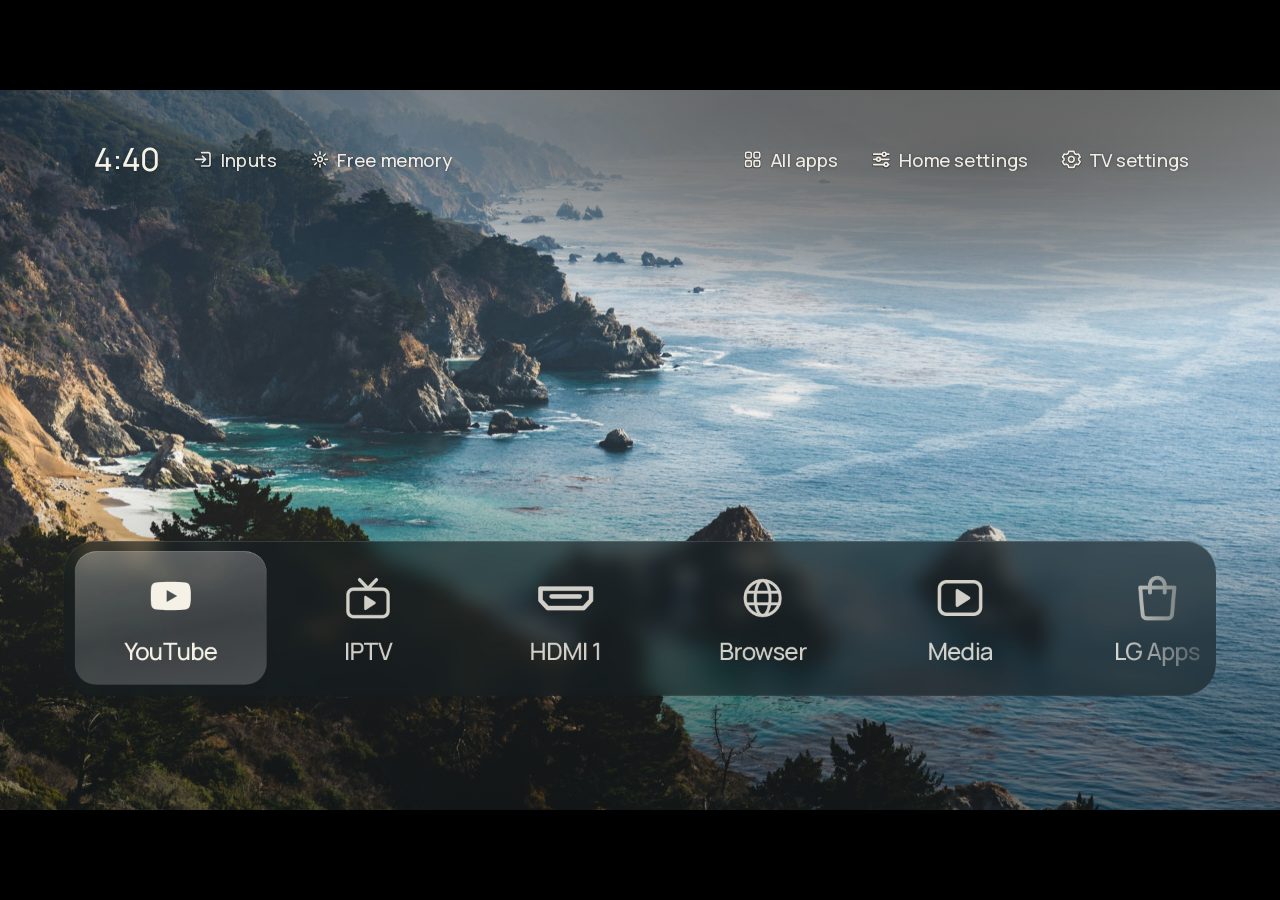
<file: look/cleanframe-lg/index.html>
<!doctype html>
<html lang="en-AU">
<head>
<meta charset="utf-8">
<meta name="viewport" content="width=device-width, initial-scale=1">
<title>CleanFrame</title>
<link rel="stylesheet" href="assets/fonts.css">
<link rel="stylesheet" href="assets/typefaces.css">
<link rel="stylesheet" href="assets/private-fonts.css">
<link rel="stylesheet" href="style.css">
</head>
<body>
      <main class="stage" id="stage" tabindex="0" aria-label="TV stage, 1920 by 1080. Click it, then use the arrow keys, Enter for OK and Escape for Back.">
        <div class="scene" id="scene">
        <div class="bg" id="bg" aria-hidden="true">
          <img class="photo" id="photo" alt="">
          <div class="scrim"></div>
          <div class="shade"></div>
          <div class="ph-dim"></div>
          <div class="ph-scrim"></div>
          <div class="ph-col"></div>
          <div class="ut-dim ut-tr"></div><div class="ut-dim ut-br"></div>
        </div>

        <div class="home" id="home">
          <div class="caption" id="caption"></div>
          <nav class="utils" id="utils" aria-label="Home controls"></nav>
          <nav class="utils utils-left" id="utilsLeft" aria-label="Inputs"></nav>
          <div class="move-hint" id="moveHint" aria-live="polite"></div>
          <div class="util-focus-label" id="utilFocusLabel" aria-hidden="true"></div>
          <div class="app-focus-name" id="appFocusName" aria-hidden="true"></div>
          <div class="ph-plate ut-lens" id="utLens" aria-hidden="true">
            <div class="ph-field" id="utField">
              <img class="ph-field-img" id="utFieldImg" alt="">
              <div class="scrim"></div><div class="shade"></div><div class="ph-dim"></div><div class="ph-scrim"></div><div class="ph-col"></div><div class="ut-dim ut-tr"></div><div class="ut-dim ut-br"></div>
            </div><div class="ph-veil"></div>
          </div>
          <div class="ph-plate ut-lens" id="utLensAlt" aria-hidden="true">
            <div class="ph-field" id="utFieldAlt">
              <img class="ph-field-img" id="utFieldImgAlt" alt="">
              <div class="scrim"></div><div class="shade"></div><div class="ph-dim"></div><div class="ph-scrim"></div><div class="ph-col"></div><div class="ut-dim ut-tr"></div><div class="ut-dim ut-br"></div>
            </div><div class="ph-veil"></div>
          </div>

          <div class="dock" id="dock">
            <div class="mat" aria-hidden="true"><img class="mat-img" id="matImg" alt=""><div class="mat-scrim" id="matScrim"></div><div class="mat-veil"></div></div>
            <div class="shelf" id="shelf"><div class="track" id="track"><div class="plate" id="plate"></div></div></div>
            <div class="dock-empty" id="dockEmpty"></div>
          </div>
          <div class="cue" id="cueL" aria-hidden="true"></div>
          <div class="cue" id="cueR" aria-hidden="true"></div>
          <div class="dock-action" id="dockAction" role="button"></div>

          <div class="ph-scene" id="phScene">
            <div class="ph-plate" id="phPlate" aria-hidden="true">
              <div class="ph-field" id="phField">
                <img class="ph-field-img" id="phFieldImg" alt="">
                <div class="shade"></div><div class="ph-dim"></div><div class="ph-scrim"></div><div class="ph-col"></div><div class="ut-dim ut-tr"></div><div class="ut-dim ut-br"></div>
              </div>
              <div class="ph-veil"></div>
            </div>
            <div class="ph-plate" id="phPlateAlt" aria-hidden="true">
              <div class="ph-field" id="phFieldAlt">
                <img class="ph-field-img" id="phFieldImgAlt" alt="">
                <div class="shade"></div><div class="ph-dim"></div><div class="ph-scrim"></div><div class="ph-col"></div><div class="ut-dim ut-tr"></div><div class="ut-dim ut-br"></div>
              </div>
              <div class="ph-veil"></div>
            </div>
            <div class="ph-list" id="phList"><div class="ph-rows" id="phRows"></div></div>
            <div class="ph-action" id="phAction" role="button"></div>
            <div class="ph-empty" id="phEmpty"></div>
          </div>

        </div>

        </div>
        <section class="appearance" id="appearance" hidden role="dialog" aria-labelledby="appearanceTitle">
          <div class="settings-back" id="appearanceBack"></div>
          <h2 class="settings-title" id="appearanceTitle"></h2>
          <div class="appearance-rows" id="appearanceRows"></div>
          <p class="appearance-desc" id="appearanceDesc"></p>
          <div class="settings-status" id="appearanceStatus" aria-live="polite"></div>
        </section>
        <div class="sheet" id="sheet" hidden>
          <img class="sheet-bg" id="sheetBg" alt="" aria-hidden="true">
          <div class="sheet-veil" aria-hidden="true"></div>
          <div class="view" id="sheetView" role="dialog" aria-modal="true"></div>
        </div>
        <div class="focus-status" id="focusStatus" aria-live="polite"></div>
      </main>
<script src="device.js"></script>
<script src="assets/icons/metrics.js"></script>
<script src="assets/wallpapers/catalog.js"></script>
<script src="assets/adaptive-ink.js"></script>
<script src="assets/font-catalog.js"></script>
<script src="main.js"></script>
</body>
</html>
</file>
<file: look/cleanframe-lg/assets/fonts.css>
@font-face{font-family:Manrope;src:url(manrope.woff2) format("woff2");font-weight:400 700;font-display:swap}
</file>
<file: look/cleanframe-lg/assets/typefaces.css>
/* Open Font License fonts. Source and licence details are in fonts/. */
@font-face{font-family:'Study Geist';font-style:normal;font-weight:300 400;src:url('fonts/geist/Geist-Variable.ttf') format('truetype');font-display:block;size-adjust:101.408451%;ascent-override:105.119444%;descent-override:29.583333%;line-gap-override:0%}
@font-face{font-family:'Study Newsreader';font-style:normal;font-weight:400;src:url('fonts/newsreader/Newsreader-Variable.ttf') format('truetype');font-display:block;size-adjust:107.462687%;ascent-override:99.197222%;descent-override:27.916667%;line-gap-override:0%}
</file>
<file: look/cleanframe-lg/assets/private-fonts.css>
/* Personal Pangram fonts are added by the local preview and package tools.
   No proprietary font binaries are stored in the public source tree. */
</file>
<file: look/cleanframe-lg/style.css>
/* CleanFrame Home. All photographic materials are generated before packaging. */
:root{
  --ink:#f4f4f1;
  --ease:cubic-bezier(.2,.7,.2,1);
  --t:180ms;
  --plate:linear-gradient(170deg,rgba(255,255,255,.30),rgba(255,255,255,.16) 58%,rgba(255,255,255,.22));
  --plate-edge:inset 0 1px 0 rgba(255,255,255,.34);
  --lift:linear-gradient(170deg,rgba(255,255,255,.44),rgba(255,255,255,.27) 58%,rgba(255,255,255,.34));
  --solid:#f3f3ef;
  --solid-ink:#141618;
  --warn:#ffd9a8
}
*{box-sizing:border-box;margin:0;padding:0}
html,body{min-height:100%}
body{font-family:Manrope,Arial,sans-serif;background:#e7e5df;color:#1c1c1a;-webkit-font-smoothing:antialiased;font-size:14px;line-height:1.45}
button{font:inherit;color:inherit;background:none;border:0;cursor:pointer;text-align:left}
[hidden]{display:none!important}

html,body{width:100%;height:100%;overflow:hidden;background:#000}

/* ---------- Stage ---------- */
.stage{position:absolute;left:0;top:0;width:1920px;height:1080px;overflow:hidden;transform-origin:0 0;background:#1d2a30;color:var(--ink);font-family:Manrope,Arial,sans-serif;font-size:32px;line-height:1.2;outline:0;-webkit-user-select:none;user-select:none;cursor:default}
.stage [data-z]{cursor:pointer}
.stage .ico{fill:none;stroke:currentColor;stroke-width:1.6;stroke-linecap:round;stroke-linejoin:round;flex:none}
.home{position:absolute;left:0;top:0;width:1920px;height:1080px}
.bg{position:absolute;left:0;top:0;width:1920px;height:1080px}
.photo{position:absolute;left:0;top:0;width:1920px;height:1080px;max-width:none;object-fit:cover;object-position:50% 50%}
.scrim{position:absolute;left:0;top:560px;width:1920px;height:520px;background:linear-gradient(to bottom,rgba(4,10,12,0),rgba(4,10,12,.42) 70%,rgba(4,10,12,.52))}
.shade{position:absolute;left:0;top:0;width:1920px;height:300px;background:linear-gradient(to bottom,rgba(4,10,12,.32),rgba(4,10,12,.14) 150px,rgba(4,10,12,0))}
.tone-light .shade{background:linear-gradient(to bottom,rgba(4,10,12,.42),rgba(4,10,12,.2) 160px,rgba(4,10,12,0))}
.ut-dim{position:absolute;left:0;top:0;width:1920px;height:1080px;display:none;background:radial-gradient(ellipse 640px 240px at 1620px 104px,rgba(10,8,6,.20),rgba(10,8,6,0));pointer-events:none}
.tone-light .ut-dim{background:radial-gradient(ellipse 640px 240px at 1620px 104px,rgba(10,8,6,.30),rgba(10,8,6,0))}
.bg-photo .ut-dim{display:block}
.bg-dark .bg,.bg-light .bg{display:none}
.is-sheet .home,.is-sheet .bg{visibility:hidden}

/* Caption: the clock, or the name of the mode Home is in */
.caption{position:absolute;left:140px;top:72px;display:flex;flex-direction:column;max-width:1040px}
.clock,.cap-title{font-size:48px;line-height:64px;font-weight:500;letter-spacing:-1.5px;white-space:nowrap;text-shadow:0 1px 3px rgba(0,0,0,.22)}
.clock{font-variant-numeric:tabular-nums}
.cap-line{max-width:100%;font-size:30px;line-height:40px;font-weight:500;letter-spacing:-.2px;color:rgba(255,255,255,.88);text-shadow:0 1px 2px rgba(0,0,0,.3);white-space:nowrap;overflow:hidden;text-overflow:ellipsis}
.warn{display:inline-flex;align-items:flex-start;color:var(--warn)}
.warn .ico{width:30px;height:30px;margin-top:5px}
.error-chip{padding:6px 14px;color:var(--warn);white-space:nowrap}
.full-name{max-width:1000px}
/* Base controls also serve wallpaper preview. Quiet Home utilities override them below. */
.utils{position:absolute;right:112px;top:72px;display:flex;align-items:center}
.u{height:64px;padding:0 26px 0 20px;border-radius:32px;display:inline-flex;align-items:center;font-size:30px;font-weight:500;letter-spacing:-.3px;white-space:nowrap;color:var(--mute);background:none;text-shadow:0 1px 2px rgba(0,0,0,.32);transition:background-color 140ms linear,color 140ms linear}
.u .ico{width:32px;height:32px}
.l-dock .u,.l-list .u{max-width:600px}
.l-dock .u-label,.l-list .u-label{overflow:hidden;text-overflow:ellipsis}
.u.is-focus{background:var(--solid);color:var(--solid-ink);text-shadow:none}
.u.is-idle{color:var(--faint)}
.u.is-idle.is-focus{color:var(--solid-mute)}
.u small{font-size:inherit;font-weight:500}
.wall-keep{font-size:30px;font-weight:500;color:var(--mute);margin-right:8px;padding:12px 18px;text-shadow:0 1px 2px rgba(0,0,0,.32);white-space:nowrap}

/* The rightmost icon box ends at 1780; SVG paths retain their native optical padding.
   Editing actions use labels in both comparison styles. Neither style has a backing. */
.quiet-utils{right:122.1px;z-index:3}
.quiet-utils .u{position:relative;height:64px;padding:0 14px;border-radius:0;font-size:28px;line-height:36px;letter-spacing:-.2px;color:#f6f1e7;background:none;box-shadow:none;outline:none;opacity:.66;text-shadow:0 1px 2px rgba(14,10,6,.40),0 2px 8px rgba(14,10,6,.24);transition:opacity 140ms linear}
.quiet-utils .u-label{min-width:0}
.quiet-utils .u .ico{width:32px;height:32px;stroke-width:1.8;transform-origin:50% 50%;transition:transform 140ms var(--ease)}
.quiet-utils .ut-underlay{stroke:rgba(14,10,6,.38);stroke-width:3.2}
.tone-light .quiet-utils .ut-underlay{stroke:rgba(14,10,6,.48)}
.quiet-utils.is-awake .u{opacity:var(--u-peer)}
.quiet-utils .u.is-focus{opacity:1;color:#f6f1e7;background:none;text-shadow:0 1px 2px rgba(14,10,6,.40),0 2px 8px rgba(14,10,6,.24)}
.quiet-utils .u.is-idle{opacity:.40;color:#f6f1e7}
.quiet-utils .u.is-idle.is-focus{opacity:.62}
.quiet-utils.is-icons .u{width:64px;padding:0;justify-content:center}
.quiet-utils.is-icons .u .ico{width:36px;height:36px}
.quiet-utils.is-icons .u-label{display:none}
.util-focus-label{position:absolute;z-index:3;left:0;top:140px;height:36px;font-size:28px;line-height:36px;font-weight:500;letter-spacing:-.2px;color:#f6f1e7;text-align:center;white-space:nowrap;opacity:0;text-shadow:0 1px 2px rgba(14,10,6,.40),0 2px 8px rgba(14,10,6,.24);pointer-events:none;transition:opacity 120ms linear}
.util-focus-label.is-on{opacity:1}

/* ---------- Glass Dock ---------- */
.dock{position:absolute;left:208px;top:676px;width:1504px;height:232px}
.mat{position:absolute;left:0;top:0;right:0;bottom:0;border-radius:48px;overflow:hidden;transform:translateZ(0)}
.mat-img{position:absolute;left:0;top:0;width:1920px;height:1080px;max-width:none;object-fit:cover;object-position:50% 50%}
.mat-scrim{position:absolute;left:0;top:0;width:1920px;height:520px;background:linear-gradient(to bottom,rgba(4,10,12,0),rgba(4,10,12,.42) 70%,rgba(4,10,12,.52))}
.mat-veil{position:absolute;left:0;top:0;right:0;bottom:0;background:rgba(8,14,18,.16)}
.tone-light .mat-veil{background:rgba(8,14,18,.27)}
.registered-material .mat-scrim,.registered-material .mat-veil{display:none}
.m-frost .mat-scrim{display:none}
.m-frost .mat-veil{background:rgba(12,10,8,var(--fv,.12))}
.fv-2{--fv:.20}
.fv-3{--fv:.30}
.fv-4{--fv:.36}
.fv-5{--fv:.44}
.m-tint .mat-veil{background:rgba(8,14,18,.3)}
.tone-light.m-tint .mat-veil{background:rgba(8,14,18,.38)}
/* One edge: a top hairline that follows the radius. No lower highlight, no outer shadow. */
.mat::after{content:"";position:absolute;left:0;top:0;right:0;bottom:0;border-radius:48px;box-shadow:inset 0 1px 0 rgba(255,255,255,.24);pointer-events:none}
.shelf{position:absolute;left:16px;top:0;bottom:0;width:1472px;overflow:hidden}
.shelf.fade-r{-webkit-mask-image:linear-gradient(to right,#000 calc(100% - 132px),rgba(0,0,0,.2));mask-image:linear-gradient(to right,#000 calc(100% - 132px),rgba(0,0,0,.2))}
.shelf.fade-l{-webkit-mask-image:linear-gradient(to left,#000 calc(100% - 132px),rgba(0,0,0,.2));mask-image:linear-gradient(to left,#000 calc(100% - 132px),rgba(0,0,0,.2))}
.shelf.fade-l.fade-r{-webkit-mask-image:linear-gradient(to right,rgba(0,0,0,.2),#000 132px,#000 calc(100% - 132px),rgba(0,0,0,.2));mask-image:linear-gradient(to right,rgba(0,0,0,.2),#000 132px,#000 calc(100% - 132px),rgba(0,0,0,.2))}
.track{position:absolute;left:0;top:0;height:232px;transition:transform var(--t) var(--ease);will-change:transform}
.plate{position:absolute;left:0;top:16px;width:288px;height:200px;border-radius:32px;opacity:0;transition:transform var(--t) var(--ease),opacity 120ms linear;will-change:transform}
.plate.on-focus{opacity:1;background:var(--plate);box-shadow:var(--plate-edge)}
.plate.on-sel{opacity:1;background:rgba(255,255,255,.11)}
.plate.on-lift{opacity:1;background:var(--lift);box-shadow:var(--plate-edge)}
.m-frost .dock .plate.on-focus{background:linear-gradient(170deg,rgba(255,255,255,.26),rgba(255,255,255,.08) 58%,rgba(255,255,255,.10))}
.m-frost .dock .plate.on-lift{background:linear-gradient(170deg,rgba(255,255,255,.34),rgba(255,255,255,.14) 58%,rgba(255,255,255,.16))}
.bg-photo.db-quiet.m-frost .dock .plate.on-focus{background:linear-gradient(170deg,rgba(255,255,255,.24),rgba(255,255,255,0) 52%,rgba(12,10,8,.08))}
.bg-photo.db-quiet.m-soft .dock .plate.on-focus,.bg-photo.db-quiet.m-tint .dock .plate.on-focus{background:linear-gradient(170deg,rgba(255,255,255,.30),rgba(255,255,255,.10) 52%,rgba(255,255,255,.08))}
.tile{position:absolute;left:0;top:16px;width:288px;height:200px;border-radius:32px;transition:transform var(--t) var(--ease)}
.tile.is-outside-icon{opacity:0;pointer-events:none}
.at-arrange .tile:not(.is-focus):not(.is-lifted){background:rgba(255,255,255,.08)}
.mark{position:relative;display:block;flex:none}
.mark img,.mark .mk{position:absolute;max-width:none}.mark .mk{display:block;background:currentColor;-webkit-mask-size:100% 100%;mask-size:100% 100%;-webkit-mask-repeat:no-repeat;mask-repeat:no-repeat}.mark.is-bad>*{visibility:hidden}
.monogram{display:flex;align-items:center;justify-content:center;font-weight:600;letter-spacing:0;color:inherit}
.monogram span{position:relative;width:1.65em;height:1.65em;display:flex;align-items:center;justify-content:center;border-radius:.4em}.monogram span::after{content:"";position:absolute;top:0;right:0;bottom:0;left:0;border:2px solid currentColor;border-radius:inherit;opacity:.38}
.native-icon img{position:absolute;top:0;right:0;bottom:0;left:0;width:100%;height:100%;object-fit:contain}
.native-icon.has-native-icon>span{visibility:hidden}
.tile .mark{position:absolute;left:84px;top:34px;opacity:.84;transition:opacity 160ms linear,transform var(--t) var(--ease)}
.tile .label{position:absolute;left:4px;right:4px;top:128px;text-align:center;font-size:36px;line-height:44px;letter-spacing:-.8px;font-weight:500;white-space:nowrap;overflow:hidden;text-overflow:ellipsis;opacity:.84;transition:opacity 160ms linear}
.tile .t-name{position:absolute;left:12px;right:12px;top:72px;text-align:center;font-size:40px;line-height:56px;letter-spacing:-1px;font-weight:600;white-space:nowrap;overflow:hidden;opacity:.84;transition:opacity 160ms linear}
.tile.is-focus .mark,.tile.is-focus .label,.tile.is-focus .t-name,.tile.is-lifted .mark,.tile.is-lifted .label,.tile.is-lifted .t-name{opacity:1}
.tile.is-focus .mark,.tile.is-lifted .mark{transform:translateY(-3px) scale(1.04)}
.tile.is-sel .mark,.tile.is-sel .label,.tile.is-sel .t-name{opacity:.94}
.tile.k-ph .mark,.tile.k-ph .label,.tile.k-ph.is-focus .mark,.tile.k-ph.is-focus .label{opacity:.5;transform:none}
.tile .add{position:absolute;left:116px;top:40px;width:56px;height:56px;opacity:.84}
.tile .add .ico{width:56px;height:56px;stroke-width:1.4}
.tile.is-focus .add{opacity:1}
.tile.is-full .add,.tile.is-full .label{opacity:.5}
.tile.is-full.is-focus .add,.tile.is-full.is-focus .label{opacity:.8}
.nudge{position:absolute;top:76px;width:32px;height:48px;opacity:0;transition:opacity 120ms linear}
.nudge .ico{width:32px;height:48px;stroke-width:2}
.nudge-l{left:8px}
.nudge-r{right:8px}
.is-lifted .nudge{opacity:.9}
.is-lifted.no-l .nudge-l,.is-lifted.no-r .nudge-r{opacity:0}
.tile.is-press .mark{animation:press 300ms var(--ease)}
@keyframes press{0%{transform:translateY(-3px) scale(1.04)}40%{transform:translateY(0) scale(.94)}100%{transform:translateY(-3px) scale(1.04)}}
.dock.is-empty .shelf{display:none}
.dock-empty{position:absolute;left:0;top:0;right:0;bottom:0;display:none;flex-direction:column;align-items:center;justify-content:center}
.dock.is-empty .dock-empty{display:flex}
.dock-empty p{font-size:36px;font-weight:500;letter-spacing:-.6px}
.cue{position:absolute;top:768px;left:0;width:48px;height:48px;border-radius:24px;background:rgba(8,14,18,.28);color:#fff;display:flex;align-items:center;justify-content:center;opacity:0;transition:opacity 160ms linear;pointer-events:none}
.cue.is-on{opacity:.8}
.cue .ico{width:30px;height:30px;stroke-width:2}
.dock-action{position:absolute;left:0;top:932px;width:288px;height:64px;border-radius:32px;display:flex;align-items:center;justify-content:center;font-size:30px;font-weight:500;letter-spacing:-.3px;white-space:nowrap;color:var(--mute);background:none;opacity:0;pointer-events:none;transition:transform var(--t) var(--ease),opacity 120ms linear,background-color 120ms linear}
.dock-action.is-on{opacity:1;pointer-events:auto}
.dock-action.is-focus{background:var(--solid);color:var(--solid-ink)}
.dock-action>span{display:block;max-width:100%;padding:0 20px;overflow:hidden;text-overflow:ellipsis}
.l-list .dock,.l-list .cue,.l-list .dock-action{display:none}

/* Shared whole-row cues for the app library and two-column editor. */
.row-cue{position:absolute;width:40px;height:40px;display:none;align-items:center;justify-content:center;color:var(--mute);pointer-events:none}
.row-cue .ico{width:40px;height:40px;stroke-width:1.8}
.row-cue.is-on{display:flex}

/* ---------- Photo List ---------- */
.l-list{--ph-ink:var(--ink)}
.ph-dim,.ph-scrim,.ph-col,.ph-scene{display:none}
.l-list .bg>.scrim{display:none}
.bg-photo.l-list .ph-dim,.bg-photo.l-list .ph-scrim,.bg-photo.l-list .ph-col{display:block}
.ph-dim{position:absolute;left:0;top:0;width:1920px;height:1080px;background:linear-gradient(to right,rgba(10,8,6,.26) 0,rgba(10,8,6,.16) 960px,rgba(10,8,6,.08) 1920px)}
.tone-light .ph-dim{background:linear-gradient(to right,rgba(10,8,6,.34) 0,rgba(10,8,6,.24) 960px,rgba(10,8,6,.14) 1920px)}
.ph-scrim{position:absolute;left:0;top:600px;width:1920px;height:480px;background:linear-gradient(to bottom,rgba(10,8,6,0),rgba(10,8,6,.26) 55%,rgba(10,8,6,.4))}
.ph-col{position:absolute;left:0;top:160px;width:1040px;height:820px;background:linear-gradient(to right,rgba(10,8,6,.18) 0,rgba(10,8,6,.18) 600px,rgba(10,8,6,0) 1040px);-webkit-mask-image:linear-gradient(to bottom,transparent 0,#000 120px,#000 700px,transparent 820px);mask-image:linear-gradient(to bottom,transparent 0,#000 120px,#000 700px,transparent 820px)}
.tone-light .ph-col{background:linear-gradient(to right,rgba(10,8,6,.28) 0,rgba(10,8,6,.28) 600px,rgba(10,8,6,0) 1040px)}
.bg-photo.lc-2 .ph-col{background:linear-gradient(to right,rgba(10,8,6,.28) 0,rgba(10,8,6,.28) 600px,rgba(10,8,6,0) 1040px)}
.bg-photo.lc-3 .ph-col{background:linear-gradient(to right,rgba(10,8,6,.32) 0,rgba(10,8,6,.32) 600px,rgba(10,8,6,0) 1040px)}
.ph-scene{position:absolute;left:0;top:0;width:1920px;height:1080px;pointer-events:none}
.l-list .ph-scene{display:block}
.ph-list{position:absolute;z-index:2;left:112px;top:72px;width:1200px;height:944px;overflow:hidden;pointer-events:auto;-webkit-mask-image:linear-gradient(to bottom,rgba(0,0,0,0.0000) 0px,rgba(0,0,0,0.0156) 20.5px,rgba(0,0,0,0.0625) 41px,rgba(0,0,0,0.1406) 61.5px,rgba(0,0,0,0.2500) 82px,rgba(0,0,0,0.3906) 102.5px,rgba(0,0,0,0.5625) 123px,rgba(0,0,0,0.7656) 143.5px,rgba(0,0,0,1.0000) 164px,#000 788px,rgba(0,0,0,0.7656) 807.5px,rgba(0,0,0,0.5625) 827px,rgba(0,0,0,0.3906) 846.5px,rgba(0,0,0,0.2500) 866px,rgba(0,0,0,0.1406) 885.5px,rgba(0,0,0,0.0625) 905px,rgba(0,0,0,0.0156) 924.5px,rgba(0,0,0,0.0000) 944px);mask-image:linear-gradient(to bottom,rgba(0,0,0,0.0000) 0px,rgba(0,0,0,0.0156) 20.5px,rgba(0,0,0,0.0625) 41px,rgba(0,0,0,0.1406) 61.5px,rgba(0,0,0,0.2500) 82px,rgba(0,0,0,0.3906) 102.5px,rgba(0,0,0,0.5625) 123px,rgba(0,0,0,0.7656) 143.5px,rgba(0,0,0,1.0000) 164px,#000 788px,rgba(0,0,0,0.7656) 807.5px,rgba(0,0,0,0.5625) 827px,rgba(0,0,0,0.3906) 846.5px,rgba(0,0,0,0.2500) 866px,rgba(0,0,0,0.1406) 885.5px,rgba(0,0,0,0.0625) 905px,rgba(0,0,0,0.0156) 924.5px,rgba(0,0,0,0.0000) 944px)}
.ph-rows{position:absolute;left:0;top:0;width:1200px;transition:transform var(--t) var(--ease);will-change:transform}
.ph-row{position:absolute;left:0;top:0;width:1200px;height:128px;transition:transform var(--t) var(--ease)}
.ph-group{position:absolute;left:0;top:0;width:100%;height:100%;opacity:.8;transform-origin:28px 64px;transition:opacity 160ms linear,transform var(--t) var(--ease)}
.ph-group .mark{position:absolute;left:28px;top:32px}
.ph-name{position:absolute;left:128px;top:10px;max-width:992px;font-size:88px;line-height:104px;font-weight:600;letter-spacing:-1.8px;color:var(--ph-ink);white-space:nowrap;overflow:hidden;text-overflow:ellipsis;text-shadow:0 1px 2px rgba(14,10,6,.32),0 3px 14px rgba(14,10,6,.24)}
.f-glass .ph-row.is-focus .ph-group,.f-glass .ph-row.is-sel .ph-group{opacity:1}
.f-glass .ph-row.is-focus .ph-name,.ph-row.is-lifted .ph-name{text-shadow:0 1px 2px rgba(14,10,6,.22)}
.f-type .ph-group{opacity:.62}
.f-type .ph-row.is-focus .ph-group{opacity:1;transform:scale(1.05)}
.f-type .ph-row.is-focus .ph-name{text-shadow:0 1px 2px rgba(14,10,6,.36),0 4px 18px rgba(14,10,6,.3)}
.f-type .ph-row.is-sel .ph-group{opacity:.78;transform:none}
.f-glass .ph-row.k-ph .ph-group,.f-type .ph-row.k-ph .ph-group{opacity:.5}
.f-glass .ph-row.is-lifted .ph-group,.f-type .ph-row.is-lifted .ph-group{opacity:1;transform:none}
.bg-photo .ph-group,.bg-photo.f-type .ph-group{opacity:.84}
.bg-photo.f-type .ph-row.is-sel .ph-group{opacity:.92}
.bg-photo.f-type .ph-row.is-focus .ph-group,.bg-photo.f-type .ph-row.is-lifted .ph-group{opacity:1}
.bg-photo.f-type .ph-row.k-ph .ph-group{opacity:.5}
.ph-plate{position:absolute;z-index:1;left:112px;top:0;width:360px;height:134px;border-radius:38px;overflow:hidden;opacity:0;transition:opacity 160ms linear;transform:translateZ(0)}
.ph-plate.on-focus,.ph-plate.on-lift{opacity:1}
.ph-plate.on-sel{opacity:.5}
.ph-plate.is-outgoing{opacity:0}
.ph-plate.is-preparing{opacity:0!important;transition:none!important}
.ph-field{position:absolute;left:0;top:0;width:1920px;height:1080px;transform:translate3d(-112px,0,0)}
.ph-field-img{position:absolute;left:0;top:0;width:1920px;height:1080px;max-width:none;object-fit:cover;object-position:50% 50%}
.ph-veil{position:absolute;left:0;top:0;right:0;bottom:0;background:rgba(12,10,8,.12)}
.tone-light .ph-veil{background:rgba(12,10,8,.2)}
.ph-plate::after{content:"";position:absolute;left:0;top:0;right:0;bottom:0;border-radius:inherit;box-shadow:inset 0 1px 0 rgba(255,250,240,.24);opacity:0;pointer-events:none}
.ph-plate.on-focus::after,.ph-plate.on-lift::after{opacity:1}
.ph-plate.on-lift .ph-veil{background:var(--lift)}
.m-tint .ph-plate{background:none}
.m-tint .ph-veil{background:linear-gradient(180deg,rgba(14,12,10,.30),rgba(14,12,10,.40))}
.m-tint .ph-plate.on-lift .ph-veil{background:linear-gradient(180deg,rgba(14,12,10,.52),rgba(14,12,10,.62))}
.m-tint .ph-plate::after,.m-tint .mat::after{box-shadow:inset 0 1px 0 rgba(255,252,246,.30),inset 0 0 0 1px rgba(255,252,246,.12),inset 0 0 20px rgba(255,252,246,.06)}
.m-tint .ph-plate::before,.m-tint .mat::before{content:"";position:absolute;z-index:1;top:0;right:0;bottom:0;left:0;border-radius:inherit;background:radial-gradient(120% 90% at 22% 0%,rgba(255,252,246,.16),rgba(255,252,246,0) 55%);pointer-events:none}
.ph-list.is-compact{top:72px;height:944px;-webkit-mask-image:linear-gradient(to bottom,rgba(0,0,0,0.0000) 0px,rgba(0,0,0,0.0156) 10px,rgba(0,0,0,0.0625) 20px,rgba(0,0,0,0.1406) 30px,rgba(0,0,0,0.2500) 40px,rgba(0,0,0,0.3906) 50px,rgba(0,0,0,0.5625) 60px,rgba(0,0,0,0.7656) 70px,rgba(0,0,0,1.0000) 80px,#000 856px,rgba(0,0,0,0.7656) 867px,rgba(0,0,0,0.5625) 878px,rgba(0,0,0,0.3906) 889px,rgba(0,0,0,0.2500) 900px,rgba(0,0,0,0.1406) 911px,rgba(0,0,0,0.0625) 922px,rgba(0,0,0,0.0156) 933px,rgba(0,0,0,0.0000) 944px);mask-image:linear-gradient(to bottom,rgba(0,0,0,0.0000) 0px,rgba(0,0,0,0.0156) 10px,rgba(0,0,0,0.0625) 20px,rgba(0,0,0,0.1406) 30px,rgba(0,0,0,0.2500) 40px,rgba(0,0,0,0.3906) 50px,rgba(0,0,0,0.5625) 60px,rgba(0,0,0,0.7656) 70px,rgba(0,0,0,1.0000) 80px,#000 856px,rgba(0,0,0,0.7656) 867px,rgba(0,0,0,0.5625) 878px,rgba(0,0,0,0.3906) 889px,rgba(0,0,0,0.2500) 900px,rgba(0,0,0,0.1406) 911px,rgba(0,0,0,0.0625) 922px,rgba(0,0,0,0.0156) 933px,rgba(0,0,0,0.0000) 944px)}
.ph-list.is-compact .ph-group{transform-origin:28px 44px}
.at-arrange #phScene>.ph-plate{border-radius:28px}
.ph-list.is-compact .ph-name{left:100px;max-width:640px;line-height:64px}
.ph-list.is-compact .ph-group .mark{top:22px}
.ph-list.is-compact .ph-row::before{content:"";position:absolute;left:0;right:0;top:2px;height:88px;border-radius:28px;background:rgba(255,250,240,.05)}
.f-glass .ph-list.is-compact .ph-row.is-focus::before,.ph-list.is-compact .ph-row.is-lifted::before{opacity:0}
.f-type .ph-row.is-lifted .ph-name{text-shadow:0 1px 2px rgba(14,10,6,.22)}
.ph-move{position:absolute;right:12px;width:28px;height:28px;display:none;color:var(--ph-ink)}
.ph-move-up{top:8px}
.ph-move-down{top:44px}
.ph-move .ico{width:28px;height:28px;stroke-width:1.8}
.ph-row.is-lifted .ph-move{display:block}
.ph-row.no-up .ph-move-up,.ph-row.no-down .ph-move-down{display:none}
.ph-action{position:absolute;z-index:3;left:0;top:0;width:288px;height:64px;display:flex;align-items:center;justify-content:center;border-radius:32px;background:none;color:var(--mute);font-size:30px;line-height:36px;font-weight:500;letter-spacing:-.3px;white-space:nowrap;opacity:0;pointer-events:none;transition:transform var(--t) var(--ease),opacity 160ms linear}
.ph-action.is-on{opacity:1;pointer-events:auto}
.ph-action.is-focus{background:var(--solid);color:var(--solid-ink)}
.ph-action>span{display:block;max-width:100%;padding:0 20px;overflow:hidden;text-overflow:ellipsis}
.ph-empty{position:absolute;left:140px;top:220px;display:none;color:var(--ph-ink)}
.ph-empty.is-on{display:block;pointer-events:auto}
.ph-empty p{font-size:64px;line-height:88px;font-weight:600;letter-spacing:-1.8px;margin-bottom:28px}
.ph-ghost{z-index:4;opacity:0;animation:ph-out 160ms linear both}
.ph-ghost,.ph-ghost *{pointer-events:none!important}
.ph-incoming{animation:ph-in 160ms linear both}
@keyframes ph-out{from{opacity:1}to{opacity:0}}
@keyframes ph-in{from{opacity:0}to{opacity:1}}

/* ---------- Sheets: one matte layer. Home is hidden behind it: no glass on glass. ---------- */
.sheet{position:absolute;left:0;top:0;width:1920px;height:1080px;background:#0f1416}
.bg-dark .sheet,.bg-light .sheet{background:var(--ground)}
.bg-dark .sheet-bg,.bg-light .sheet-bg,.bg-dark .sheet-veil,.bg-light .sheet-veil{display:none}
.at-appearance .sheet,.at-wallpaper .sheet{z-index:1}
.bg-photo.m-tint .sheet{--plate:rgba(14,12,10,.42);--lift:rgba(14,12,10,.62);--plate-edge:none}
.sheet-bg{position:absolute;left:0;top:0;width:1920px;height:1080px;max-width:none;object-fit:cover}
.sheet-veil{position:absolute;left:0;top:0;width:1920px;height:1080px;background:rgba(8,12,14,.42)}
.view{position:absolute;left:0;top:0;width:1920px;height:1080px}
.s-title{position:absolute;left:140px;top:72px;font-size:56px;line-height:64px;font-weight:500;letter-spacing:-1.6px;white-space:nowrap}
.s-sub{position:absolute;left:140px;top:148px;max-width:1080px;font-size:30px;line-height:40px;font-weight:500;letter-spacing:-.2px;color:var(--mute)}
.s-head{position:absolute;right:112px;top:72px;display:flex}
.s-label{position:absolute;left:140px;font-size:30px;line-height:40px;font-weight:600;letter-spacing:-.2px;color:var(--faint)}
.btn{height:64px;padding:0 30px 0 24px;border-radius:32px;display:inline-flex;align-items:center;font-size:30px;font-weight:500;letter-spacing:-.3px;white-space:nowrap;color:var(--mute);background:none;transition:background-color 140ms linear,color 140ms linear}
.btn .ico{width:30px;height:30px}
.s-head .btn{max-width:660px}
.s-head .btn>span{overflow:hidden;text-overflow:ellipsis}
.btn.is-focus{background:var(--solid);color:var(--solid-ink)}
.btn.is-idle{color:var(--faint)}
.btn.is-idle.is-focus{color:var(--solid-mute)}

.s-count,.cap-count{display:inline;font-size:24px;line-height:40px;font-weight:500;letter-spacing:0;color:var(--faint);margin-left:20px;font-variant-numeric:tabular-nums}

/* All apps */
.grid-view{position:absolute;left:112px;top:232px;width:1696px;height:720px;overflow:hidden}
.grid-view.is-manage{top:496px;height:480px}
.grid-before,.grid-after{left:940px}
.grid-before{top:192px}
.grid-before.is-manage{top:452px}
.grid-after{top:976px}
.grid-in{position:absolute;left:0;top:0;width:1696px;transition:transform 220ms var(--ease);will-change:transform}
.gt{position:absolute;left:0;top:0;width:320px;height:216px;border-radius:32px;transition:background-color 140ms linear}
.gt.is-focus{background:var(--plate);box-shadow:var(--plate-edge)}
.gt .mark{position:absolute;left:100px;top:30px;opacity:.88;transition:opacity 160ms linear,transform var(--t) var(--ease)}
.gt.is-focus .mark{opacity:1;transform:translateY(-3px) scale(1.04)}
.gt .label{position:absolute;left:12px;right:12px;top:114px;text-align:center;font-size:34px;line-height:44px;font-weight:500;letter-spacing:-.6px;white-space:nowrap;overflow:hidden;text-overflow:ellipsis}
.gt .t-name{position:absolute;left:12px;right:12px;top:56px;text-align:center;font-size:40px;line-height:56px;font-weight:600;letter-spacing:-1px;white-space:nowrap;overflow:hidden}
.gt .state{position:absolute;left:8px;right:8px;top:164px;height:36px;display:flex;justify-content:center;align-items:center;font-size:28px;line-height:36px;font-weight:500;color:var(--mute);white-space:nowrap}
.gt.is-focus .state{color:var(--ink)}
.badge{width:26px;height:26px;flex:none;color:var(--ink)}
.badge-tick{stroke:var(--knock)}
.badge.is-off{color:var(--faint)}
.verb{height:40px;display:inline-flex;align-items:center;color:var(--ink);font-weight:600}
.verb.is-off{color:var(--warn)}
.strip-label{top:216px}
.strip{position:absolute;left:112px;top:260px;width:1696px;height:136px}
.sc{position:absolute;left:0;top:8px;width:176px;height:120px;border-radius:24px;transition:transform var(--t) var(--ease),background-color 140ms linear}
.sc .mark{position:absolute;left:40px;top:32px;opacity:.88}
.sc .t-name{position:absolute;left:8px;right:8px;top:0;bottom:0;display:flex;align-items:center;justify-content:center;text-align:center;font-size:28px;line-height:32px;font-weight:600;letter-spacing:-.4px}
.sc.is-focus{background:var(--plate);box-shadow:var(--plate-edge)}
.sc.is-focus .mark,.sc.is-lifted .mark{opacity:1}
.sc.is-lifted{background:var(--lift);box-shadow:var(--plate-edge)}
.sc .nudge{top:36px;width:24px}
.sc .nudge .ico{width:24px}
.sc .nudge-l{left:4px}
.sc .nudge-r{right:4px}
.strip-empty{position:absolute;left:28px;top:8px;line-height:120px;font-size:30px;font-weight:500;color:var(--mute)}
.strip-cap{position:absolute;left:140px;top:404px;font-size:30px;line-height:40px;font-weight:500;color:var(--mute);white-space:nowrap}
.grid-label{top:452px}

/* Panel content uses an inner group so Type focus does not move the layout box. */
.gt .panel-content,.sc .panel-content{position:absolute;top:0;right:0;bottom:0;left:0;transform-origin:50% 50%;transition:transform var(--t) var(--ease)}
.er-name .panel-content,.eo .panel-content{display:flex;align-items:center;min-width:0;flex:1;height:100%;transform-origin:0 50%;transition:transform var(--t) var(--ease)}
.er-name .er-text{min-width:0}
.f-type .sheet .gt,.f-type .sheet .er-name,.f-type .sheet .eo,.f-type .sheet .sc{background:none;box-shadow:none;opacity:.70;transition:opacity 160ms linear,transform var(--t) var(--ease)}
.f-type .sheet .gt.is-focus,.f-type .sheet .er-name.is-focus,.f-type .sheet .eo.is-focus,.f-type .sheet .sc.is-focus,.f-type .sheet .sc.is-lifted,.f-type .sheet .er.is-lifted .er-name{background:none;box-shadow:none;opacity:1}
.f-type .sheet .gt .mark,.f-type .sheet .sc .mark{opacity:1;transform:none}
.f-type .sheet .gt.is-focus .panel-content,.f-type .sheet .sc.is-focus .panel-content{transform:scale(1.05)}
.f-type .sheet .er-name.is-focus .panel-content,.f-type .sheet .eo.is-focus .panel-content{transform:scale(1.03)}
.f-type .sheet .sc.is-lifted .panel-content,.f-type .sheet .er.is-lifted .panel-content{transform:none}

/* Settings overview: each group carries one short, committed summary. */
.settings-overview{position:absolute;left:112px;top:212px;width:1056px}
.settings-group{width:100%;height:112px;padding:12px 32px 12px 28px;border-radius:20px;display:flex;align-items:center;justify-content:space-between;color:var(--ink);transition:background-color 140ms linear,color 140ms linear}
.settings-group+.settings-group{margin-top:8px}
.settings-group-copy{min-width:0;display:flex;flex-direction:column}
.settings-group-name{font-size:40px;line-height:48px;font-weight:500;letter-spacing:-.6px}
.settings-group-value{font-size:26px;line-height:34px;color:var(--mute);white-space:nowrap}
.settings-group>.ico{width:30px;height:30px;color:var(--mute)}
.settings-group.is-focus{background:var(--solid);color:var(--solid-ink)}
.settings-group.is-focus .settings-group-value,.settings-group.is-focus>.ico{color:var(--solid-mute)}
.settings-overview-hint{position:absolute;left:140px;top:968px;display:flex;align-items:center;font-size:26px;line-height:36px;color:var(--mute)}
.remote-key{display:inline-flex;align-items:center;justify-content:center;min-width:48px;height:34px;padding:0 10px;border:1.5px solid currentColor;border-radius:17px;font-size:21px;line-height:28px;font-weight:600;letter-spacing:0}
.lay-note{position:absolute;left:140px;top:608px;max-width:1040px;font-size:30px;line-height:42px;font-weight:500;color:var(--mute)}

/* B: two-zone Home editor */
.z-home,.z-other{top:216px}
.z-other{left:1068px}
.ed-home{position:absolute;left:112px;top:264px;width:880px;height:752px}
.er{position:absolute;left:0;top:0;width:880px;height:72px;display:flex;transition:transform var(--t) var(--ease)}
.er-name{flex:1;min-width:0;display:flex;align-items:center;padding:0 24px 0 16px;border-radius:24px;font-size:34px;font-weight:500;letter-spacing:-.5px;white-space:nowrap;transition:background-color 140ms linear}
.er-num{width:36px;text-align:right;font-size:28px;color:var(--mute);font-variant-numeric:tabular-nums}
.er-name.is-focus .er-num,.er.is-lifted .er-num{color:var(--ink)}
.er-text{overflow:hidden;text-overflow:ellipsis}
.er-move{margin-left:auto;width:36px;height:36px;opacity:0}
.er-move .ico{width:36px;height:36px;stroke-width:1.8}
.er-name.is-focus{background:var(--plate);box-shadow:var(--plate-edge)}
.er.is-lifted .er-name{background:var(--lift);box-shadow:var(--plate-edge)}
.er.is-lifted .er-move{opacity:1}
.er-rm{flex:none;width:304px;border-radius:24px;display:flex;align-items:center;justify-content:center;font-size:30px;font-weight:500;letter-spacing:-.3px;color:var(--mute);visibility:hidden;transition:background-color 140ms linear,color 140ms linear}
.er.is-active .er-rm{visibility:visible}
.er-rm.is-focus{background:var(--solid);color:var(--solid-ink)}
.er-rm.is-limit{color:var(--warn)}
.er-rm.is-limit.is-focus{color:var(--solid-warn)}
.er.is-lifted .er-rm{visibility:hidden}
.mark-sp{width:56px;height:44px;flex:none}
.ed-other-view{position:absolute;left:1040px;top:264px;width:768px;height:752px;overflow:hidden}
.ed-other{position:absolute;left:0;top:0;width:768px;transition:transform var(--t) var(--ease)}
.eo{position:absolute;left:0;top:0;width:768px;height:72px;display:flex;align-items:center;padding:0 16px 0 24px;border-radius:24px;font-size:34px;font-weight:500;letter-spacing:-.5px;white-space:nowrap;transition:background-color 140ms linear}
.eo.is-focus{background:var(--plate);box-shadow:var(--plate-edge)}
.eo-text{min-width:0;overflow:hidden;text-overflow:ellipsis}
.eo-verb{margin-left:auto;flex:none}
.eo-verb:empty{display:none}
.eo-sep{position:absolute;left:28px;top:0;height:56px;line-height:60px;font-size:28px;font-weight:600;color:var(--faint);white-space:nowrap}
.ed-origin{position:absolute;left:96px;top:0;width:6px;height:40px;border-radius:3px;background:var(--faint);opacity:0}
.ed-origin.is-on{opacity:1}
.ed-order-break{position:absolute;left:140px;top:0;width:824px;height:24px;display:none;align-items:center;font-size:20px;line-height:24px;letter-spacing:.1px;color:var(--faint)}
.ed-order-break.is-on{display:flex}
.ed-order-break::after{content:"";height:1px;flex:1;background:var(--line)}
.editor-before,.editor-after{left:1408px;width:32px}
.editor-before{top:264px}
.editor-after{top:976px}

/* The focused control carries its own persistent retry state. */
.focus-status{position:absolute;z-index:5;height:28px;display:none;align-items:center;justify-content:center;text-align:center;font-size:22px;line-height:28px;font-weight:600;letter-spacing:-.2px;color:var(--warn);white-space:nowrap;pointer-events:none}
.focus-status.is-on{display:flex}
.focus-status.dark-ink{color:var(--solid-warn)}
.focus-status.photo-status{background:none}
.dock-action.has-local-status{top:924px;height:84px}
.dock-action.has-local-status>span,.er-rm.has-local-status>span{transform:translateY(-13px);font-size:26px}
.u.has-local-status .u-label,.btn.has-local-status>span{transform:translateY(-12px);font-size:26px}
.er-name.has-local-status .er-text,.eo.has-local-status .eo-text,.set-row.has-local-status>span{transform:translateY(-12px)}
.eo.has-local-status .eo-verb,.gt.has-local-status .state{visibility:hidden}

/* Messages */
.msg-title{position:absolute;left:140px;top:300px;max-width:1500px;font-size:72px;line-height:84px;font-weight:500;letter-spacing:-2px}
.msg-line{position:absolute;left:140px;top:420px;max-width:1200px;font-size:36px;line-height:52px;color:var(--ink)}
.msg-note{position:absolute;left:140px;top:540px;max-width:1200px;font-size:30px;line-height:42px;color:var(--mute)}
.msg-acts{position:absolute;left:112px;top:660px;display:flex}

@media (prefers-reduced-motion:reduce){
  .stage,.stage *{transition:none!important;animation:none!important}
  .tile .mark,.tile .label,.gt .mark{transform:none!important;animation:none!important}
  .l-list .ph-row,.l-list .ph-group,.l-list .ph-rows,.l-list .ph-plate,.l-list .ph-field,.l-list .ph-action,.quiet-utils .u,.quiet-utils .u::after,.util-focus-label{transition:opacity 120ms linear!important}
  .quiet-utils .u .ico{transform:none!important}
}

/* ---------- Unified appearance ---------- */
.stage{--mute:rgba(246,241,231,.76);--faint:rgba(246,241,231,.58);--line:rgba(246,241,231,.18);--knock:#1d1a16;--solid-mute:rgba(29,26,22,.68);--solid-warn:#8a4b00;--ink:#f6f1e7;--ground:#0d0d0d;--tr-ink:var(--ink);--br-ink:var(--ink);--tr-rest:.62;--br-rest:.62;--tr-peer:.434;--br-peer:.434;--tr-a:.20;--tr-b:.12;--br-a:.20;--br-b:.12;--tr-under:rgba(14,10,6,.38);--br-under:rgba(14,10,6,.38);--tr-shadow:0 1px 2px rgba(14,10,6,.4),0 2px 8px rgba(14,10,6,.24);--br-shadow:var(--tr-shadow);background:var(--ground)}
.bg-light{--mute:rgba(29,26,22,.70);--faint:rgba(29,26,22,.52);--line:rgba(29,26,22,.14);--knock:#f2efe8;--solid-mute:rgba(242,239,232,.72);--solid-warn:#e8b36a;--ground:#f2efe8;--ink:#1d1a16;--warn:#8a4b00;--solid:#1d1a16;--solid-ink:#f2efe8;--plate:rgba(29,26,22,.07);--plate-edge:none;--lift:rgba(29,26,22,.13);--tr-peer:.52;--br-peer:.52}
.bg-dark{--mute:rgba(246,241,231,.72);--faint:rgba(246,241,231,.50);--line:rgba(246,241,231,.14);--knock:#0d0d0d;--solid-mute:rgba(29,26,22,.68);--solid-warn:#8a4b00;--warn:#e8b36a;--plate:rgba(246,241,231,.08);--plate-edge:inset 0 1px 0 rgba(255,250,240,.1);--lift:rgba(246,241,231,.15)}
.scene{position:absolute;left:0;top:0;width:1920px;height:1080px;background:var(--ground);overflow:hidden;transform-origin:0 0}
.at-appearance .scene,.at-wallpaper .scene{z-index:2;transform:translate3d(858px,288px,0) scale(.48);border-radius:32px;pointer-events:none}
.bg-dark.at-appearance .scene,.bg-light.at-appearance .scene{box-shadow:0 0 0 4px var(--line)}
.l-list .caption{left:auto;right:140px;top:112px;align-items:flex-end;text-align:right;max-width:880px}
.l-list.at-arrange .caption{top:72px}
.bg-dark .clock,.bg-light .clock{opacity:.72;text-shadow:none}
.bg-dark .cap-title,.bg-light .cap-title,.bg-dark .cap-line,.bg-light .cap-line{color:var(--ink);text-shadow:none}
.l-list .quiet-utils{right:122.1px;top:auto;bottom:112px;flex-direction:column;align-items:flex-end}
.l-list .quiet-utils .u{flex:none}
.u-content{position:relative;z-index:2;display:inline-flex;align-items:center;transition:transform 140ms var(--ease)}
.quiet-utils .u-content{transform-origin:50% 50%}
.l-list .quiet-utils .u-content{flex-direction:row-reverse;transform-origin:100% 50%}
.l-list .quiet-utils .u-label{position:relative;top:-1px}
.quiet-utils .u[data-action="util.settings"] .ico{width:34px;height:34px}
.f-type .quiet-utils .u.is-focus .u-content{transform:scale(1.05)}
.f-type .util-focus-label.is-on{transform:scale(1.05);transform-origin:50% 50%}
.f-type.l-list .util-focus-label.is-on{transform-origin:100% 50%}
.ut-lens{left:0;top:0;height:60px;border-radius:30px;pointer-events:none;-webkit-clip-path:inset(0 round 30px);clip-path:inset(0 round 30px)}
.l-list .ut-lens .scrim{display:none}
.l-list .quiet-utils.is-both .u-label{max-width:330px}
.l-list .quiet-utils.is-both .u .ico{width:36px;height:36px}
.l-list .quiet-utils.is-both .u[data-action="util.settings"] .ico{width:34px;height:34px}
.quiet-utils.is-both .u[data-action="util.settings"]{padding-right:15px}
.l-list .quiet-utils.is-both .u{font-size:28px}
.l-list .util-focus-label{text-align:right}
.bg-dark .mat,.bg-light .mat{display:none}
.m-tint .mat-img{transform-origin:960px 792px;transform:scale(1.02)}
.m-tint .mat-scrim{transform-origin:960px 232px;transform:scale(1.02)}
.m-frost .mat-scrim{display:none}
.m-frost .ph-veil{background:rgba(255,250,240,.06)}
.bg-photo.l-list.m-frost .ph-veil{background:rgba(12,10,8,.06)}
.m-none .ph-field,.m-none .ph-veil{display:none}
.m-none .ph-plate{background:var(--plate);box-shadow:var(--plate-edge)}
.m-none .ph-plate::after{display:none}
.m-none .ph-plate.on-lift{background:var(--lift)}
.bg-dark .ph-name,.bg-light .ph-name{text-shadow:none!important}
.bg-dark .ph-action,.bg-light .ph-action{background:none;color:var(--mute)}
.bg-dark .ph-action.is-focus,.bg-light .ph-action.is-focus{background:var(--solid);color:var(--solid-ink)}
.bg-light .ph-list.is-compact .ph-row::before{background:rgba(29,26,22,.05)}
.bg-dark .wall-keep,.bg-light .wall-keep{color:var(--ink)}
.tile-content{position:absolute;top:0;right:0;bottom:0;left:0;border-radius:inherit;transform-origin:50% 50%;transition:opacity 160ms linear,transform var(--t) var(--ease)}
.f-type .plate{opacity:0}
.f-type .tile-content{opacity:.62}
.f-type .tile.is-focus .tile-content{opacity:1;transform:scale(1.06)}
.f-type .tile.is-sel .tile-content{opacity:.78}
.f-type .tile.k-ph .tile-content{opacity:.5}
.f-type .tile.is-lifted .tile-content{opacity:1;transform:none}
.f-type .tile .mark,.f-type .tile .label{opacity:1;transform:none}
.f-type .tile.is-press .mark{animation:none}
.bg-photo.f-type .tile-content{opacity:.84}
.bg-photo.f-type .tile.is-sel .tile-content{opacity:.92}
.bg-photo.f-type .tile.is-focus .tile-content,.bg-photo.f-type .tile.is-lifted .tile-content{opacity:1}
.bg-photo.f-type .tile.k-ph .tile-content{opacity:.5}
/* Region classes are an offline classification, never runtime pixel sampling. */
.bg-photo{--tr-rest:.66;--br-rest:.66;--tr-peer:.46;--br-peer:.46}
.bg-photo.tone-light{--tr-a:.30;--tr-b:.18;--br-a:.30;--br-b:.18}
.bg-photo.tr-mist{--tr-ink:#fffbf4;--tr-rest:.90;--tr-peer:.74;--tr-a:.34;--tr-b:.20;--tr-under:rgba(14,10,6,.48)}
.bg-photo.br-mist{--br-ink:#fffbf4;--br-rest:.88;--br-peer:.74;--br-a:.34;--br-b:.20;--br-under:rgba(14,10,6,.48)}
.bg-photo.tr-dark{--tr-ink:#211a13;--tr-rest:.80;--tr-peer:.62;--tr-under:rgba(255,248,236,.24);--tr-shadow:0 1px 2px rgba(255,248,236,.24)}
.bg-photo.br-dark{--br-ink:#211a13;--br-rest:.80;--br-peer:.62;--br-under:rgba(255,248,236,.24);--br-shadow:0 1px 2px rgba(255,248,236,.24)}
.bg-photo.tone-light.tr-mist{--tr-a:.44;--tr-b:.28}
.ut-tr{background:radial-gradient(ellipse 900px 260px at 1500px 104px,rgba(10,8,6,var(--tr-a)),rgba(10,8,6,var(--tr-b)) 55%,rgba(10,8,6,0))!important}
.ut-br{background:radial-gradient(ellipse 900px 260px at 1560px 878px,rgba(10,8,6,var(--br-a)),rgba(10,8,6,var(--br-b)) 55%,rgba(10,8,6,0))!important}
.tr-dark .ut-tr,.br-dark .ut-br,.l-dock .ut-br{display:none}
.bg-photo.l-list .caption{color:var(--tr-ink)}
.bg-photo.l-list .caption .clock,.bg-photo.l-list .caption .cap-title,.bg-photo.l-list .caption .cap-line{color:var(--tr-ink);text-shadow:var(--tr-shadow)}
.bg-photo.l-list.has-clock-ink .caption .clock{color:var(--clock-ink);opacity:1;text-shadow:none}
.bg-photo.l-dock.has-dock-clock-ink .caption .clock{color:var(--dock-clock-ink);opacity:1;text-shadow:none}
.bg-photo.l-dock.tl-mist .shade{background:radial-gradient(ellipse 560px 200px at 188px 104px,rgba(10,8,6,.24),rgba(10,8,6,.14) 55%,rgba(10,8,6,0)),linear-gradient(to bottom,rgba(4,10,12,.32),rgba(4,10,12,.14) 150px,rgba(4,10,12,0))}
.bg-photo.l-dock.tone-light.tl-mist .shade{background:radial-gradient(ellipse 560px 200px at 188px 104px,rgba(10,8,6,.24),rgba(10,8,6,.14) 55%,rgba(10,8,6,0)),linear-gradient(to bottom,rgba(4,10,12,.42),rgba(4,10,12,.2) 160px,rgba(4,10,12,0))}
.quiet-utils{--u-ink:var(--tr-ink);--u-rest:var(--tr-rest);--u-peer:var(--tr-peer);--u-under:var(--tr-under);--u-shadow:var(--tr-shadow)}
.l-list .quiet-utils{--u-ink:var(--br-ink);--u-rest:var(--br-rest);--u-peer:var(--br-peer);--u-under:var(--br-under);--u-shadow:var(--br-shadow)}
.quiet-utils .u{color:var(--u-ink);opacity:var(--u-rest);text-shadow:var(--u-shadow)}
.quiet-utils.is-awake .u{opacity:var(--u-peer)}
.quiet-utils .u.is-focus{color:var(--u-ink);opacity:1;text-shadow:var(--u-shadow)}
.quiet-utils .u.is-idle{color:var(--u-ink);opacity:.40}
.quiet-utils .u.is-idle.is-focus{opacity:.62}
.quiet-utils .ut-underlay,.tone-light .quiet-utils .ut-underlay{stroke:var(--u-under)}
.util-focus-label{color:var(--tr-ink);text-shadow:var(--tr-shadow)}
.l-list .util-focus-label{color:var(--br-ink);text-shadow:var(--br-shadow)}
.bg-dark .quiet-utils .u,.bg-light .quiet-utils .u,.bg-dark .util-focus-label,.bg-light .util-focus-label{text-shadow:none}
.bg-dark .ut-underlay,.bg-light .ut-underlay{display:none}
/* Generated photo-family inks apply only to unlocked Home palettes. */
.bg-photo.has-adaptive-ink .home{--ink:var(--home-app-ink);--ph-ink:var(--home-app-ink);color:var(--home-app-ink)}
.bg-photo.has-adaptive-ink.l-list .caption .clock{color:var(--tr-clock-ink)}
.bg-photo.has-adaptive-ink.l-dock .caption .clock{color:var(--tl-clock-ink)}
.bg-photo.has-adaptive-ink.l-list.tr-dark .caption .clock{opacity:1;text-shadow:var(--tr-shadow)}
.bg-photo.has-adaptive-ink.l-dock.adaptive-tl-dark .caption .clock{opacity:1;text-shadow:var(--tl-shadow)}
.bg-photo.has-adaptive-ink.l-dock.adaptive-tl-dark.tr-dark .shade{display:none}
.has-adaptive-ink .quiet-utils{--u-rest-ink:var(--tr-rest-ink);--u-peer-ink:var(--tr-peer-ink)}
.has-adaptive-ink.l-list .quiet-utils{--u-rest-ink:var(--br-rest-ink);--u-peer-ink:var(--br-peer-ink)}
.has-adaptive-ink .quiet-utils .u{color:var(--u-rest-ink);transition:opacity 140ms linear,color 140ms linear}
.has-adaptive-ink .quiet-utils.is-awake .u{color:var(--u-peer-ink)}
.has-adaptive-ink .quiet-utils .u.is-focus{color:var(--u-ink)}
/* Fixed regional support levels are resolved offline with each photo. */
.bg-photo.ink-tr-mist-high{--tr-a:.44!important;--tr-b:.28!important}
.bg-photo.ink-br-mist-high{--br-a:.44!important;--br-b:.28!important}
.bg-photo.l-dock.ink-tl-mist-high .shade{background:radial-gradient(ellipse 560px 200px at 188px 104px,rgba(10,8,6,.44),rgba(10,8,6,.28) 55%,rgba(10,8,6,0)),linear-gradient(to bottom,rgba(4,10,12,.32),rgba(4,10,12,.14) 150px,rgba(4,10,12,0))!important}
.bg-photo.l-dock.ink-tl-dark-halo .shade{display:block!important;background:radial-gradient(ellipse 560px 200px at 188px 104px,rgba(255,252,248,.12),rgba(255,252,248,.06) 55%,rgba(255,252,248,0))!important}
.bg-photo.ink-tr-dark-halo .ut-tr{display:block;background:radial-gradient(ellipse 900px 260px at 1500px 104px,rgba(255,252,248,.12),rgba(255,252,248,.06) 55%,rgba(255,252,248,0))!important}
.bg-photo.l-list.ink-br-dark-halo .ut-br{display:block;background:radial-gradient(ellipse 900px 260px at 1560px 878px,rgba(255,252,248,.12),rgba(255,252,248,.06) 55%,rgba(255,252,248,0))!important}
.appearance{position:absolute;z-index:3;top:0;right:0;bottom:0;left:0;color:var(--ink);pointer-events:none}
.settings-back{position:absolute;left:124px;top:60px;pointer-events:auto}
.settings-title{position:absolute;left:140px;top:132px;font-size:56px;line-height:68px;font-weight:500;letter-spacing:-1.6px}
.appearance-rows{position:absolute;left:140px;top:244px;width:640px;pointer-events:auto}
.setting-section+.setting-section{margin-top:32px}
.setting-label{margin-bottom:12px;font-size:28px;line-height:36px;font-weight:500;letter-spacing:-.2px;color:var(--mute)}
.setting-options{display:flex;flex-direction:column}
.setting-choice{position:relative;display:flex;align-items:center;width:100%;min-height:78px;padding:12px 24px;border-radius:18px;font-size:38px;line-height:48px;font-weight:500;letter-spacing:-.5px;color:var(--ink);transition:background-color 140ms linear,color 140ms linear}
.setting-choice.is-focus{background:var(--solid);color:var(--solid-ink)}
.setting-choice.is-disabled{color:var(--faint)}
.setting-choice.is-disabled.is-focus{color:var(--solid-mute)}
.setting-copy{min-width:0;display:flex;flex-direction:column}
.setting-name{display:block;white-space:nowrap}
.setting-tick{display:flex;align-items:center;justify-content:center;flex:none;width:30px;height:32px;margin-left:0}
.setting-tick .ico{width:30px;height:30px;stroke-width:2.2}
.setting-forward{width:28px;height:28px;margin-left:auto;flex:none}
.setting-swatch{flex:none;width:80px;height:50px;margin-right:8px;object-fit:cover;border-radius:8px}
.setting-choice.is-disabled .setting-swatch{opacity:.5}
.swatch-light{background:#f2efe8;box-shadow:inset 0 0 0 1px rgba(29,26,22,.12)}
.swatch-dark{background:#0d0d0d;box-shadow:inset 0 0 0 1px rgba(246,241,231,.15)}
.setting-reason{margin-top:16px;font-size:26px;line-height:36px;color:var(--mute)}
.is-horizontal .setting-options{flex-direction:row}
.is-horizontal .setting-choice{flex:1;min-width:0;min-height:92px;padding:12px 20px;font-size:36px}
.is-horizontal .setting-tick{width:26px;margin-left:0}
.is-horizontal .setting-tick .ico{width:26px;height:26px}
.section-material .setting-choice:last-child{flex:1.4}
.detail-background .section-rotation .setting-choice{padding-left:128px}
.detail-layout .setting-section+.setting-section,.detail-focus .setting-section+.setting-section{margin-top:64px}
.detail-typography .setting-choice,.detail-rotation .setting-choice{min-height:88px}
.detail-typography .appearance-rows,.detail-rotation .appearance-rows,.detail-samsung .appearance-rows{top:260px}
.setting-choice.has-description{min-height:120px}
.setting-description{font-size:26px;line-height:36px;font-weight:400;letter-spacing:0;color:var(--mute);white-space:normal}
.setting-choice.is-focus .setting-description{color:var(--solid-mute)}
.setting-choice.setting-back{min-height:52px;width:auto;padding:8px 16px;border-radius:16px;font-size:28px;line-height:36px;letter-spacing:-.2px;color:var(--mute)}
.setting-back .ico{width:24px;height:24px}
.setting-choice.setting-back.is-focus{color:var(--solid-ink)}
.appearance-desc{position:absolute;left:140px;top:968px;width:640px;display:flex;align-items:center;font-size:26px;line-height:36px;color:var(--mute)}
.settings-status{position:absolute;left:858px;top:842px;width:922px;font-size:26px;line-height:36px;color:var(--mute);pointer-events:auto}
.settings-status .setting-error{max-width:840px;color:var(--warn)}
.setting-choice.setting-retry{width:auto;min-height:60px;margin-top:16px;padding:10px 24px;font-size:28px;line-height:36px;border-radius:16px}
.setting-choice:focus-visible,.settings-group:focus-visible{outline:2px solid currentColor;outline-offset:3px}
.wallpaper-picker{top:260px}
.wallpaper-list{position:relative;width:640px;height:552px;overflow:hidden}
.wallpaper-rows{position:absolute;left:0;top:0;width:640px;transition:transform 160ms var(--ease)}
.wallpaper-choice{position:absolute;left:0;top:0;width:640px;height:84px;min-height:84px;padding:12px 24px;font-size:36px;line-height:48px}
.wallpaper-thumb{display:block;flex:none;width:96px;height:54px;margin-right:8px;border-radius:8px;overflow:hidden;background:var(--line)}
.wallpaper-thumb img{display:block;width:100%;height:100%;object-fit:cover}
.wallpaper-thumb.is-missing img{visibility:hidden}
.wallpaper-edge{position:absolute;left:300px;width:40px;height:28px;display:flex;align-items:center;justify-content:center;opacity:0;color:var(--mute);pointer-events:none;transition:opacity 140ms linear}
.wallpaper-edge.is-on{opacity:.55}
.wallpaper-edge .ico{width:28px;height:28px}
.wallpaper-before{top:-32px}.wallpaper-after{top:560px}
.wallpaper-preview-name{display:flex;align-items:baseline;font-size:32px;line-height:42px;color:var(--ink)}
.wallpaper-count{font-size:26px;line-height:36px;color:var(--mute);white-space:nowrap}
.wallpaper-preview-state{margin-top:4px;font-size:26px;line-height:36px}
@media(prefers-reduced-motion:reduce){.wallpaper-rows{transition:none}}
@media(prefers-reduced-motion:reduce){.panel-content,.ph-group,.tile-content,.u-content,.util-focus-label,.quiet-utils .u .ico{transform:none!important}.tile-content{transition:opacity 120ms linear!important}}

.at-appearance .plate.on-sel,.at-wallpaper .plate.on-sel{opacity:.5;background:var(--plate);box-shadow:var(--plate-edge)}

/* Header utilities share Type/Glass focus; commands keep their solid focus. */
.s-head .btn,.header-utils .u{position:relative;background:none;color:var(--mute);box-shadow:none;transition:transform 140ms var(--ease),color 140ms linear}
.s-head.is-awake .btn,.header-utils.is-awake .wall-keep{color:var(--faint)}
.s-head .btn.is-focus,.header-utils .u.is-focus{background:none;color:var(--ink);text-shadow:none}
.s-head .btn.is-idle{color:var(--faint)}
.s-head .btn>span,.s-head .btn>.ico{position:relative;z-index:1}
.f-type .s-head .btn.is-focus,.f-type .header-utils .u.is-focus{transform:scale(1.05)}
.f-glass .s-head .btn.is-focus::before,.f-glass .header-utils .u.is-focus::before{content:"";position:absolute;left:0;right:0;top:2px;height:60px;border-radius:30px;background:var(--plate);box-shadow:var(--plate-edge);pointer-events:none}
@media(prefers-reduced-motion:reduce){.s-head .btn,.header-utils .u,.m-tint .mat-img,.m-tint .mat-scrim{transform:none!important}.ut-lens{transition:opacity 120ms linear!important}}

/* Saved display choices alter content, not app identity or editing state. */
.stage.is-reflow *{transition:none!important;animation:none!important}
.dock .tile,.dock .plate{width:var(--tile-w);height:var(--tile-h)}
.dock .track{height:var(--dock-h)}
.dock .nudge{top:var(--nudge-top)}
.a-text .tile .label{left:12px;right:12px;top:28px;font-size:40px;line-height:48px;font-weight:600}
.a-text .label-ink{display:inline-block;max-width:100%;overflow:hidden;text-overflow:ellipsis;vertical-align:top}
.a-icons .tile .mark{left:20px;top:28px}
.a-text .ph-name,.a-text .ph-list.is-compact .ph-name{left:28px}
.a-icons .ph-group .mark{top:20px}
.a-icons .ph-list.is-compact .ph-group .mark{top:12px}
.app-focus-name{position:absolute;z-index:3;font-size:40px;line-height:48px;font-weight:500;letter-spacing:-.6px;color:var(--ink);text-shadow:0 1px 2px rgba(14,10,6,.32),0 3px 14px rgba(14,10,6,.24);opacity:0;pointer-events:none;transition:opacity 120ms linear}
.app-focus-name.is-on{opacity:1}
.l-dock .app-focus-name{font-size:36px;line-height:44px;text-align:center}
.bg-dark .app-focus-name,.bg-light .app-focus-name{text-shadow:none}
.quiet-utils.is-text{right:126px}
.quiet-utils.is-text .u-content .ico{display:none}
.quiet-utils.is-text .u{padding:0 14px}
.l-list .quiet-utils.is-text .u-label{max-width:330px}

/* Selected fonts affect Home only. Settings, editors and status retain Manrope. */
.home{font-synthesis:none}
.font-custom .home{font-family:var(--font-ui-family),sans-serif;font-weight:var(--font-ui-weight)}
.font-custom .home .ph-name{font-family:var(--font-display-family),sans-serif;font-weight:var(--font-display-weight);letter-spacing:-.01em}
.font-custom .home .clock{position:relative;top:var(--font-clock-shift);font-family:var(--font-display-family),sans-serif;font-weight:var(--font-clock-weight);letter-spacing:-.01em}
.font-custom .home .tile .label,.font-custom .home .app-focus-name,.font-custom .home .full-name{font-family:var(--font-primary-family),sans-serif;font-weight:var(--font-primary-weight);letter-spacing:0}
.font-custom .home .u,.font-custom .home .util-focus-label,.font-custom .home .cap-title,.font-custom .home .dock-action,.font-custom .home .ph-action,.font-custom .home .btn,.font-custom .home .dock-empty p,.font-custom .home .ph-empty p{font-family:var(--font-ui-family),sans-serif;font-weight:var(--font-ui-weight);letter-spacing:0}
.font-custom .home .cap-title{position:relative;top:var(--font-heading-shift)}
.font-custom .home .full-name{position:relative;top:var(--font-full-name-shift)}
.font-custom .home .quiet-utils .u-label{position:relative;top:var(--font-utility-shift)}
.font-custom.l-list .home .quiet-utils .u-label{top:calc(-1px + var(--font-utility-shift))}
.font-custom .home .ph-action>span,.font-custom .home .dock-action>span{position:relative;top:var(--font-action-shift)}
.home .monogram,.home .cap-count,.home .cap-line:not(.full-name),.home .wall-keep,.home .error-chip{font-family:Manrope,Arial,sans-serif}
.font-newsreader .home{font-variation-settings:"opsz" 28;font-optical-sizing:none}
.font-newsreader .home .ph-name{font-variation-settings:"opsz" 72;font-optical-sizing:none}
.font-newsreader .home .clock{font-variation-settings:"opsz" 48;font-optical-sizing:none}
.font-newsreader .home .tile .label,.font-newsreader .home .app-focus-name,.font-newsreader .home .full-name{font-variation-settings:"opsz" 36;font-optical-sizing:none}
.font-newsreader .home .cap-title,.font-newsreader .home .header-utils,.font-newsreader .home .dock-action,.font-newsreader .home .ph-action,.font-newsreader .home .btn,.font-newsreader .home .dock-empty p,.font-newsreader .home .ph-empty p{font-variation-settings:"opsz" 36}
.font-newsreader .home .wall-keep{font-family:var(--font-ui-family),serif;font-weight:400;font-variation-settings:"opsz" 36;letter-spacing:0}
.font-newsreader .home .header-utils .u-label,.font-newsreader .home .wall-keep{position:relative;top:var(--font-action-shift)}
.clock-digit{display:inline-block;width:var(--font-clock-digit);text-align:center;letter-spacing:0}
.is-font-switch .home .ph-name,.is-font-switch .home .clock,.is-font-switch .home .tile .label,.is-font-switch .home .u-label,.is-font-switch .home .app-focus-name,.is-font-switch .home .util-focus-label{animation:font-in 160ms linear}
@keyframes font-in{from{opacity:0}}
@media(prefers-reduced-motion:reduce){.is-font-switch .home .ph-name,.is-font-switch .home .clock,.is-font-switch .home .tile .label,.is-font-switch .home .u-label,.is-font-switch .home .app-focus-name,.is-font-switch .home .util-focus-label{animation-duration:120ms}}

/* Child margins preserve flex spacing on engines without flex gap.
   Auto-margin controls use padding to retain their minimum separation. */
.caption>*+*{margin-top:4px}
.warn>*+*{margin-left:12px}
.utils>*+*{margin-left:8px}
.quiet-utils>*+*{margin-left:20px}
.quiet-utils.is-icons>*+*{margin-left:16px}
.dock-empty>*+*{margin-top:20px}
.s-head>*+*{margin-left:12px}
.btn>*+*{margin-left:12px}
.gt .state>*+*{margin-left:8px}
.er-name .panel-content>*+*,.eo .panel-content>*+*{margin-left:20px}
.er-name .panel-content>.er-move{margin-left:auto;padding-left:20px;box-sizing:content-box}
.eo .panel-content>.eo-verb{margin-left:auto;padding-left:20px}
.settings-group>.ico{margin-left:32px}
.settings-group-copy>*+*{margin-top:4px}
.settings-overview-hint>*+*{margin-left:16px}
.er>*+*{margin-left:8px}
.ed-order-break::after{margin-left:16px}
.msg-acts>*+*{margin-left:12px}
.l-list .quiet-utils>*+*{margin-left:0;margin-top:0}
.u-content>*+*{margin-left:12px}
.quiet-utils .u-content>*+*{margin-left:10px}
.l-list .quiet-utils .u-content>*+*{margin-left:0;margin-right:17.9px}
.l-list .quiet-utils .u[data-action="util.settings"] .u-content>*+*{margin-left:0;margin-right:18.9px}
.setting-options>*+*{margin-top:4px}
.setting-choice>*+*{margin-left:16px}
.setting-choice>.setting-forward{margin-left:auto;padding-left:16px;box-sizing:content-box}
.setting-copy>*+*{margin-top:4px}
.is-horizontal .setting-options>*+*{margin-top:0;margin-left:12px}
.is-horizontal .setting-choice>*+*{margin-left:16px}
.setting-choice.setting-back>*+*{margin-left:8px}
.appearance-desc>*+*{margin-left:16px}
.wallpaper-preview-name>*+*{margin-left:24px}
.quiet-utils.is-text>*+*{margin-left:28px}
.l-list .quiet-utils.is-text>*+*{margin-left:0}
.l-list .quiet-utils.is-text .u-content>*+*{margin-left:0;margin-right:0}
.quiet-utils.is-text .u-content>*+*{margin-left:0}
.l-list .quiet-utils.is-text .u .u-content>*+*{margin-right:0}

/* ---------- LG port: Inputs at the top left, hold-OK move ---------- */
.utils-left{right:auto!important;top:72px!important;bottom:auto!important;flex-direction:row!important}
.move-hint{position:absolute;left:50%;bottom:428px;transform:translateX(-50%);padding:14px 32px;border-radius:32px;background:rgba(16,20,24,.58);color:#f6f1e7;font-size:28px;font-weight:500;letter-spacing:-.2px;white-space:nowrap;opacity:0;transition:opacity 160ms linear;pointer-events:none;z-index:5}
.is-moving .move-hint{opacity:1}
.is-moving .plate{box-shadow:inset 0 0 0 3px rgba(255,255,255,.9)}
</file>
